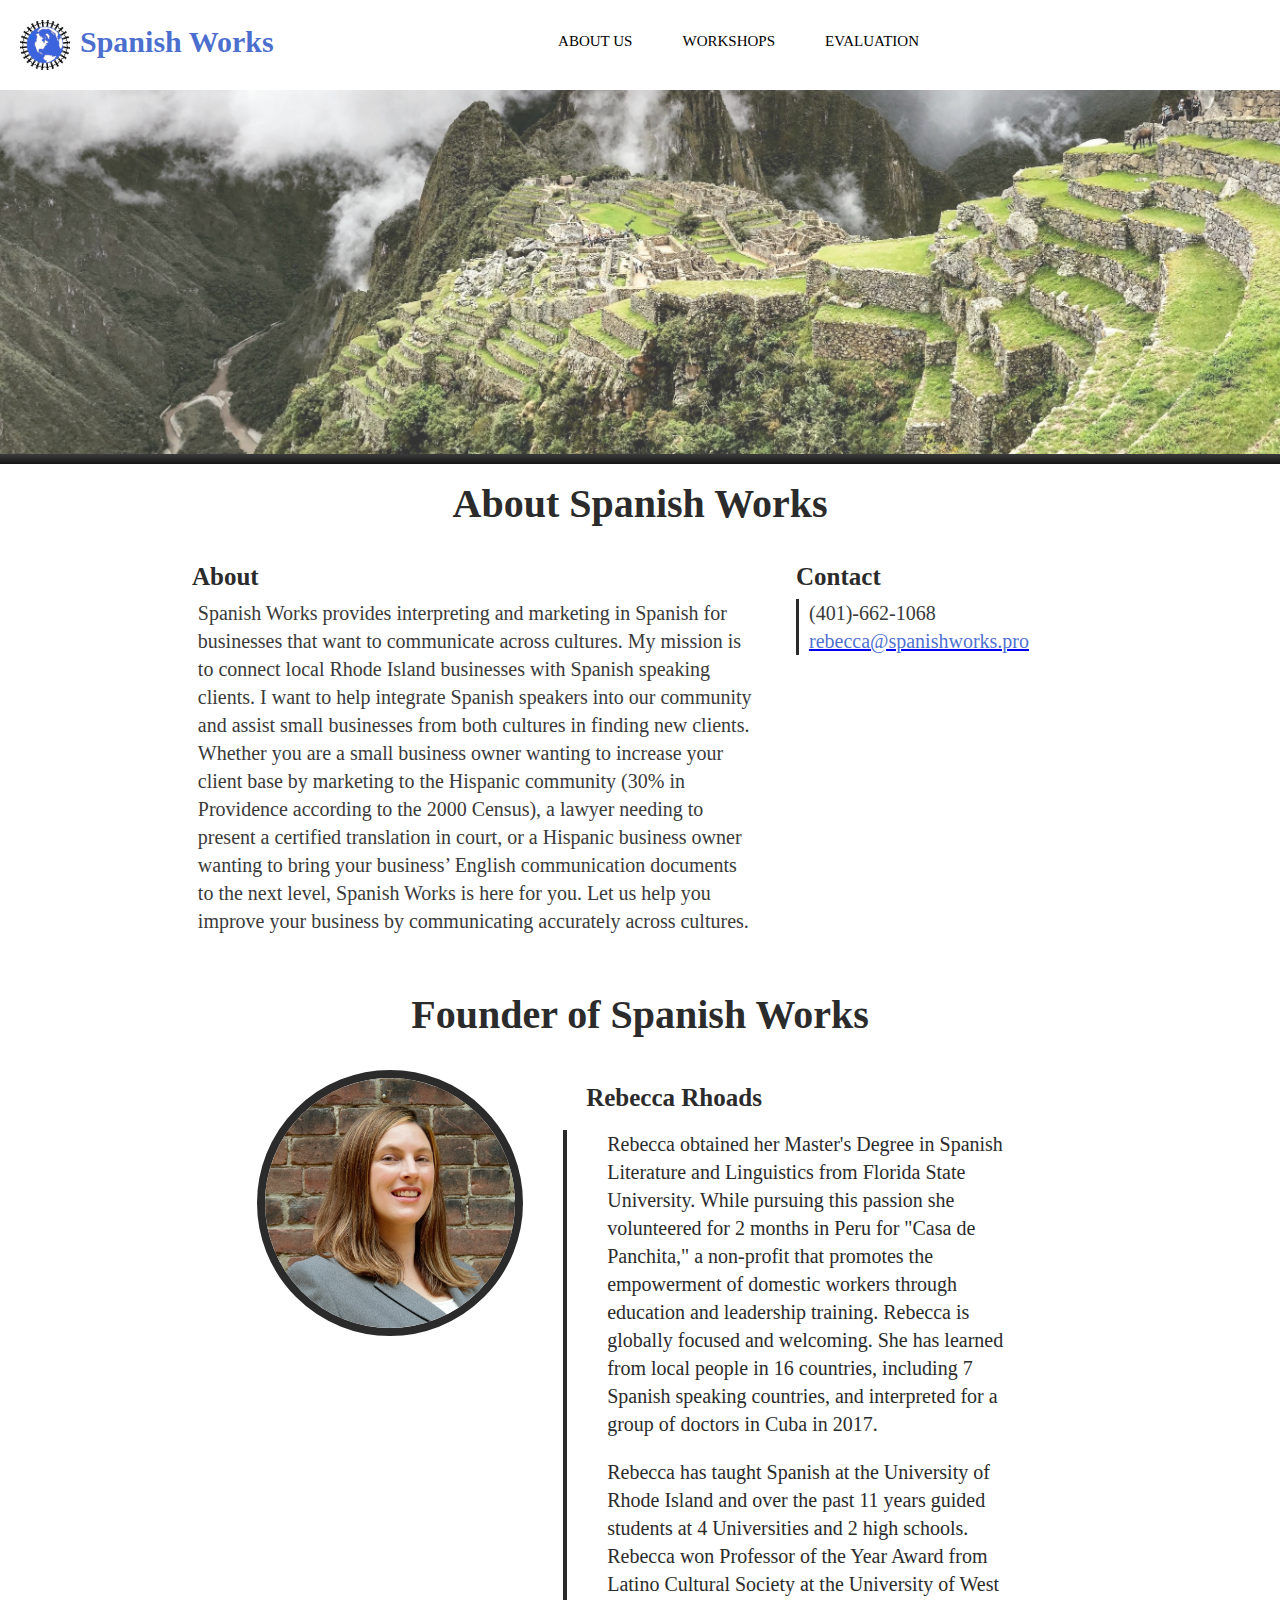
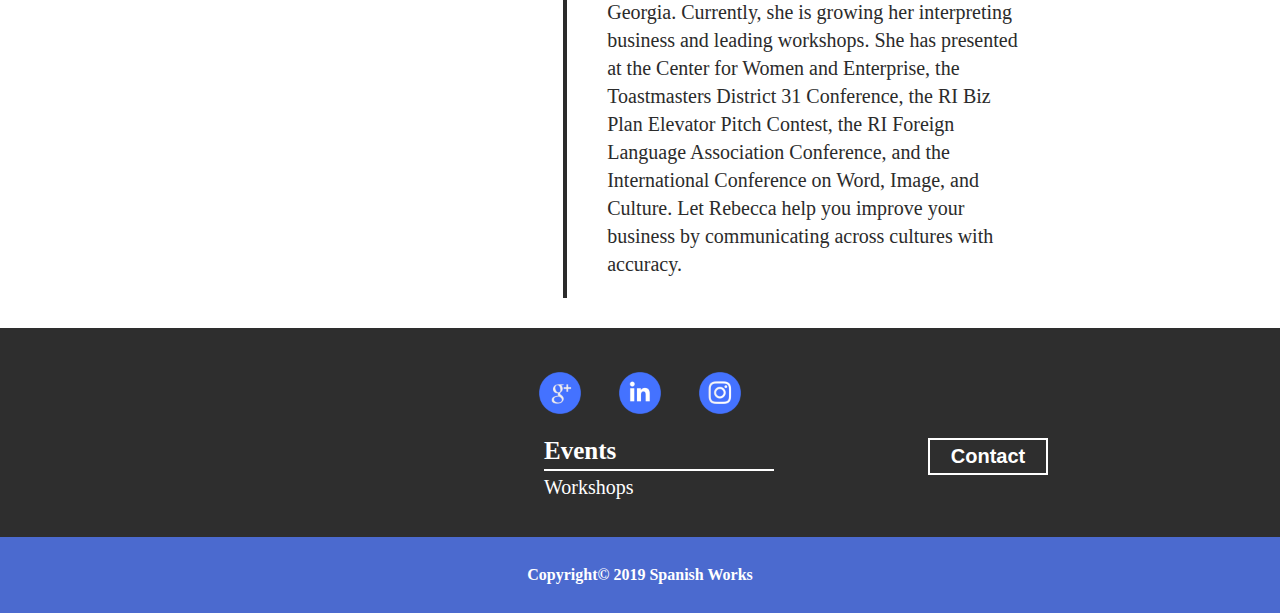
<file: index.html>
<!doctype html>

<html lang="en">
<head>
  <meta charset="utf-8">

  <title>Home | Spanish Works</title>
  <meta name="description" content="Spanish Works">
  <link rel="shortcut icon" href="IMG/logo.png" type="image/x-icon">
  <meta name="author" content="Yaen Torres">
  <meta name="viewport" content="width=device-width, initial-scale=1">
  <link rel="stylesheet" href="CSS/reset.css">
  <link rel="stylesheet" href="CSS/header.css">
  <link rel="stylesheet" href="CSS/banner.css">
  <link rel="stylesheet" href="CSS/style.css">
  <link rel="stylesheet" href="CSS/footer.css">
</head>

<body>
  <header>
    <nav>
      <div class="titleContainer">
        <div class="empty"></div>
        <img id="titleLogo" src="IMG/logo.png" alt="Logo">
        <h1 class="titleText">Spanish Works</h1>
        <div class="empty"></div>
      </div>
      <ul>
        <!-- <li><a href="marketing.html">Marketing</a></li> -->
        <!-- <li><a href="translating.html">Translating</a></li> -->
        <li><a href="about.html">About Us</a></li>
        <li><a href="workshops.html">Workshops</a></li>
        <li><a href="https://docs.google.com/forms/d/e/1FAIpQLSeHiRPT_8tzP-EYLdjNGWYuttCWG12O4x135AKXyW4tdokJsg/viewform">Evaluation</a></li>
        <!-- <li><a href="tutoring.html">Tutoring</a></li> -->
      </ul>
    </nav>
  </header>

  <div id="homeBanner">
    <div id="bannerTopBorder"></div>
    <img id="bannerImage" src="IMG/machupichu-banner.jpg" alt="Banner Image">
    <div id="bannerBottomBorder"></div>
  </div>

  <h1 id="home-section-title">About Spanish Works</h1>
  <div id="home-section-grid">

      <div id="main-home-section">
        <h1 id="title-main-home-section">About</h1>
        <p id="about-text" class="regularText-home-section">Spanish Works provides interpreting and marketing in Spanish for businesses that want to communicate across cultures. My mission is to connect local Rhode Island businesses with Spanish speaking clients. I want to help integrate Spanish speakers into our community and assist small businesses from both cultures in finding new clients. Whether you are a small business owner wanting to increase your client base by marketing to the Hispanic community (30% in Providence according to the 2000 Census), a lawyer needing to present a certified translation in court, or a Hispanic business owner wanting to bring your business’ English communication documents to the next level, Spanish Works is here for you. Let us help you improve your business by communicating accurately across cultures.</p>
      </div>

      <div id="side-home-section">
        <h1 id="title-main-home-section">Contact</h1>
        <p id="contact-phone" class="regularText-home-section">(401)-662-1068</p>
        <p id="contact-email" class="regularText-home-section"><a href="mailto:rebecca@spanishworks.pro"><span>rebecca@spanishworks.pro</span></a></p>
      </div>

  </div>
  <div id="main-founder-section">
    <h1 id="founder-title">Founder of Spanish Works</h1>
    <div id="founder-section">
      <div id="founder-content">
        <img id="founder-picture" src="IMG/rebecca.jpg" alt="Picture was unable to load">
      </div>
      <div id="founder-sub-content">
        <h1 id="founder-title-rebecca">Rebecca Rhoads</h1>
        <p class="biotext"> Rebecca obtained her Master's Degree in Spanish Literature and Linguistics from Florida State University. While pursuing this passion she volunteered for 2 months in Peru for "Casa de Panchita," a non-profit that promotes the empowerment of domestic workers through education and leadership training. Rebecca is globally focused and welcoming. She has learned from local people in 16 countries, including 7 Spanish speaking countries, and interpreted for a group of doctors in Cuba in 2017. 
        </p>
        <p class="biotext">Rebecca has taught Spanish at the University of Rhode Island and over the past 11 years guided students at 4 Universities and 2 high schools. Rebecca won Professor of the Year Award from Latino Cultural Society at the University of West Georgia. Currently, she is growing her interpreting business and leading workshops. She has presented at the Center for Women and Enterprise, the Toastmasters District 31 Conference, the RI Biz Plan Elevator Pitch Contest, the RI Foreign Language Association Conference, and the International Conference on Word, Image, and Culture. Let Rebecca help you improve your business by communicating across cultures with accuracy.</p>
      </div>
    </div>
  </div>
  <!-- <div id="customers-container">
    <h2 id="customers-title">Customers</h2>
    <div id="customers-grid">
      <img id="c-toastmasters" src="IMG/toastmasters.png" alt="toastmasters">
      <img id="c-pasa" src="IMG/pasa.png" alt="PASA">
      <img id="c-pasa" src="IMG/ugreen.png" alt="PASA">
    </div>
  </div> -->
  <footer>
    <div id="footer-socialmedia">
      <div>
        <a href="https://plus.google.com/108135606575702457930" target="_blank"><img id="socialIMG" src="IMG/google.png"></a>
      </div>
      <div>
        <a href="https://www.linkedin.com/in/rebecca-rhoads-97696753/" target="_blank"><img id="socialIMG" src="IMG/linkedin.png"></a>
      </div>
      <div>
        <a href="" target="_blank"><img id="socialIMG" src="IMG/instagram.png"></a>
      </div>
    </div>
    <div id="list-grid">
      <div id="first-list">
          <!-- <p id="footer-title">Services</p>
          <div class="footer-line"></div>
          <p><a id="footer-list-item" href="marketing.html">Marketing</a></p>
          <p><a id="footer-list-item" href="translating.html">Translating</a></p>
          <p><a id="footer-list-item" href="tutoring.html">Tutoring</a></p> -->
      </div>
      <div id="second-list">
          <p id="footer-title">Events</p>
          <div class="footer-line"></div>
          <p><a id="footer-list-item" href="workshops.html">Workshops</a></p>
      </div>
      <div id="buttonContainer">
        <a id="contact-link" href="mailto:rebecca@spanishworks.pro" target="_blank">
          <button id="contact-button">Contact</button>
        </a>
      </div>  
    </div>
  </footer>
  <div id="copyright">
    <h3>Copyright© 2019 Spanish Works</h3>
  </div>
</body>
</html>
</file>
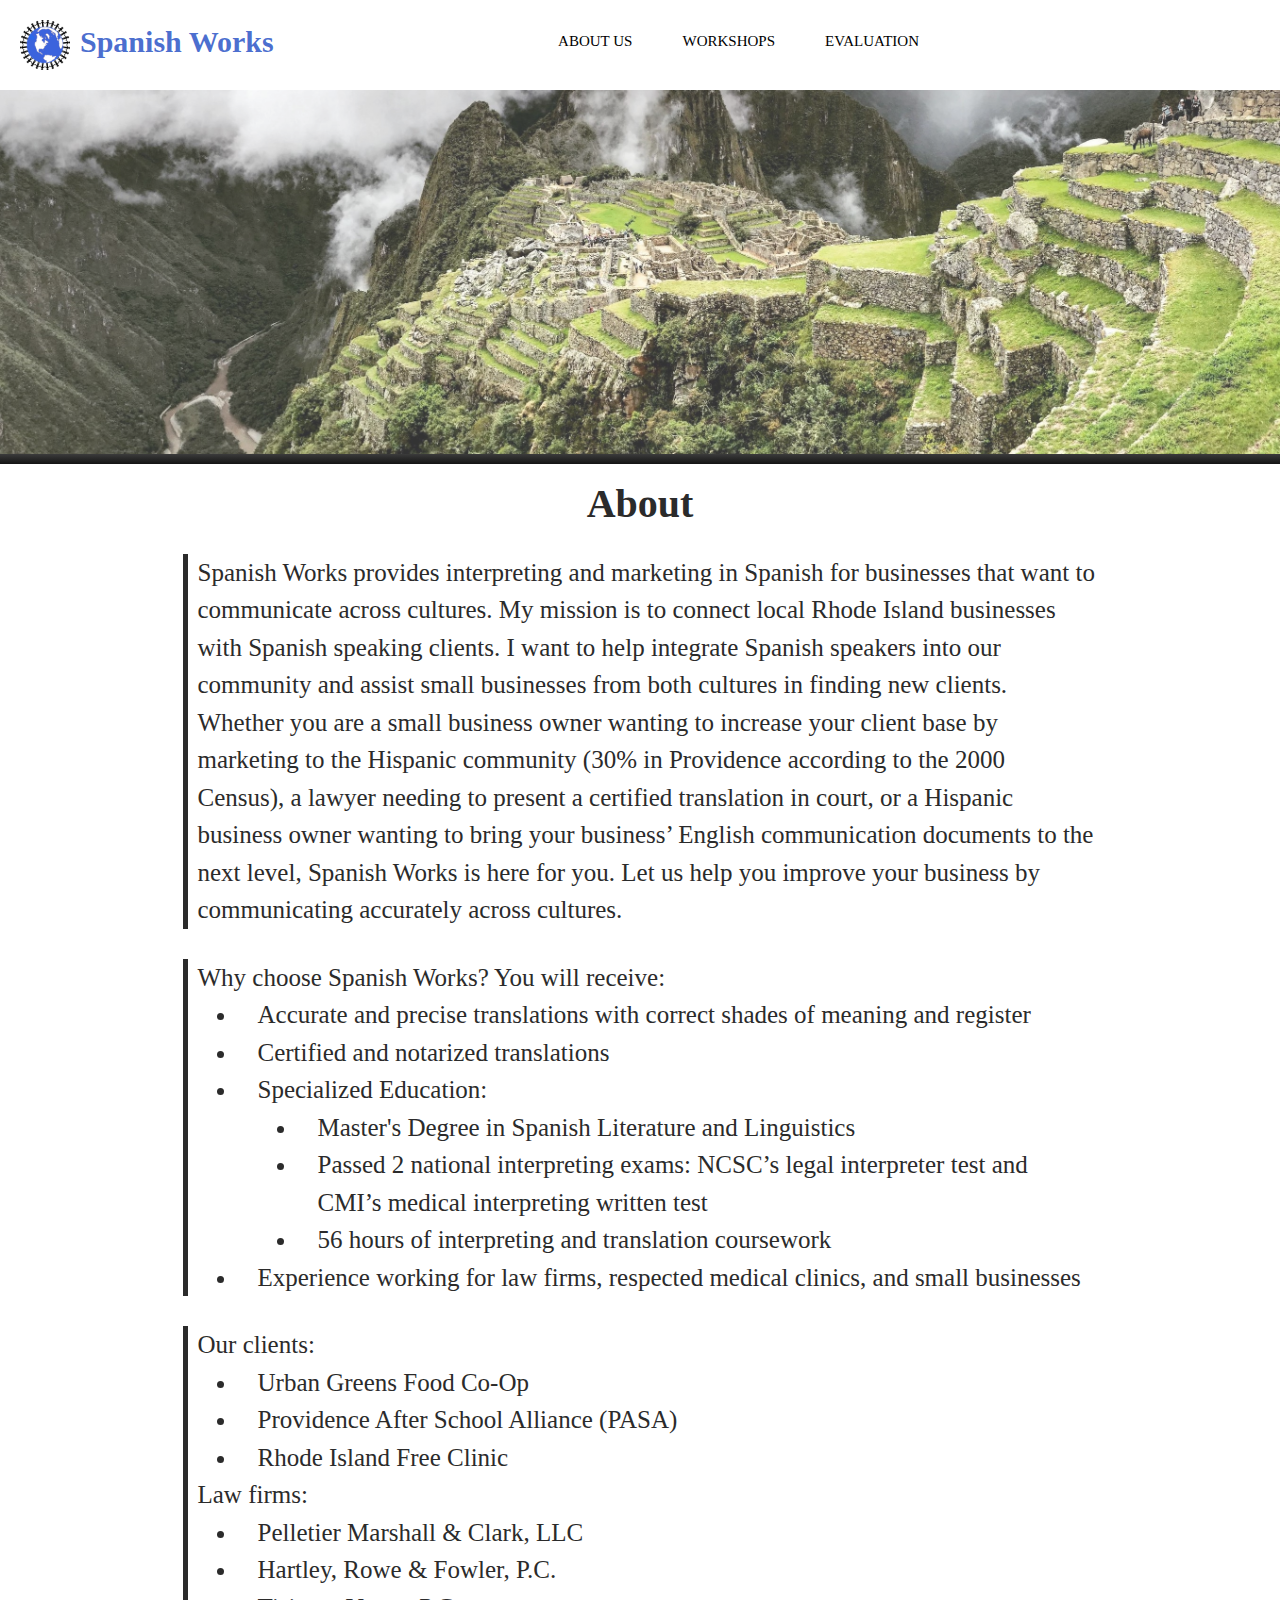
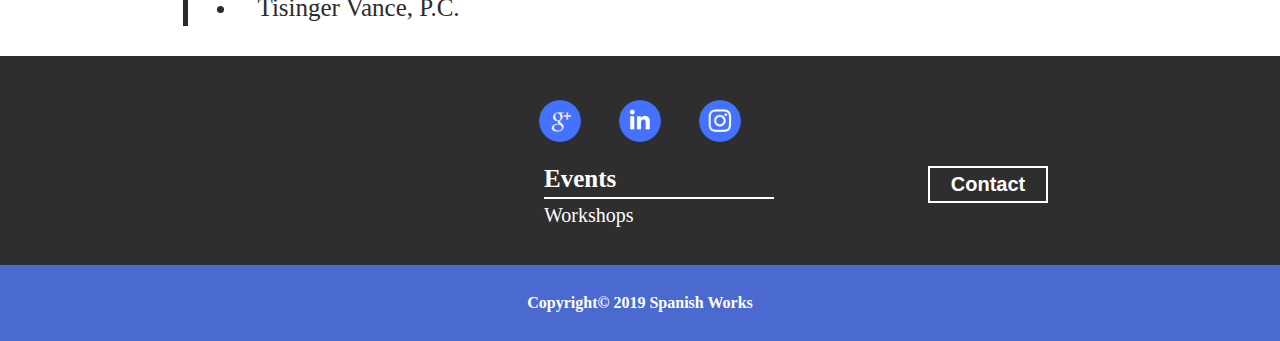
<file: about.html>
<!doctype html>
<html lang="en">
<head>
  <meta charset="utf-8">

  <title>About | Spanish Works</title>
  <meta name="description" content="Spanish Works">
  <link rel="shortcut icon" href="IMG/logo.png" type="image/x-icon">
  <meta name="author" content="Yaen Torres">
  <meta name="viewport" content="width=device-width, initial-scale=1">
  <link rel="stylesheet" href="CSS/reset.css">
  <link rel="stylesheet" href="CSS/header.css">
  <link rel="stylesheet" href="CSS/banner.css">
  <link rel="stylesheet" href="CSS/about.css">
  <link rel="stylesheet" href="CSS/footer.css">
</head>

<body>
  <header>
    <nav>
      <div class="titleContainer">
        <div class="empty"></div>
        <img id="titleLogo" src="IMG/logo.png" alt="Logo">
        <h1 class="titleText"><a id="remove-link-style" href="index.html">Spanish Works</a></h1>
        <div class="empty"></div>
      </div>
      <ul>
        <!-- <li><a href="marketing.html">Marketing</a></li> -->
        <!-- <li><a href="translating.html">Translating</a></li> -->
        <li><a href="about.html">About Us</a></li>
        <li><a href="workshops.html">Workshops</a></li>
        <li><a href="https://docs.google.com/forms/d/e/1FAIpQLSeHiRPT_8tzP-EYLdjNGWYuttCWG12O4x135AKXyW4tdokJsg/viewform">Evaluation</a></li>
        <!-- <li><a href="tutoring.html">Tutoring</a></li> -->
      </ul>
    </nav>
  </header>

  <div id="homeBanner">
    <div id="bannerTopBorder"></div>
    <img id="bannerImage" src="IMG/machupichu-banner.jpg" alt="Banner Image">
    <div id="bannerBottomBorder"></div>
  </div>

  <div class="about-content">
    <h1 class="about-title">About</h1>
    <div class="about-detail">Spanish Works provides interpreting and marketing in Spanish for businesses that want to communicate across cultures. My mission is to connect local Rhode Island businesses with Spanish speaking clients. I want to help integrate Spanish speakers into our community and assist small businesses from both cultures in finding new clients. Whether you are a small business owner wanting to increase your client base by marketing to the Hispanic community (30% in Providence according to the 2000 Census), a lawyer needing to present a certified translation in court, or a Hispanic business owner wanting to bring your business’ English communication documents to the next level, Spanish Works is here for you. Let us help you improve your business by communicating accurately across cultures.
    </div>
    <div class="about-detail">
      Why choose Spanish Works? You will receive:
      <ul>
        <li>Accurate and precise translations with correct shades of meaning and register</li>
        <li>Certified and notarized translations</li>
        <li>Specialized Education:<ul>
            <li>Master's Degree in Spanish Literature and Linguistics</li>
            <li>Passed 2 national interpreting exams: NCSC’s legal interpreter test and CMI’s medical interpreting written test</li>
            <li>56 hours of interpreting and translation coursework</li>
          </ul></li>
          <li>Experience working for law firms, respected medical clinics, and small businesses</li>
      </ul>
    </div>

    <div class="about-detail">
      Our clients:
      <ul>
        <li>Urban Greens Food Co-Op</li>
        <li>Providence After School Alliance (PASA)</li>
        <li>Rhode Island Free Clinic</li>
      </ul>

      Law firms: 
      <ul>
        <li>Pelletier Marshall & Clark, LLC</li>
        <li>Hartley, Rowe & Fowler, P.C.</li>
        <li>Tisinger Vance, P.C.</li>
      </ul>
    </div>
    <div class="">

    </div>
  </div>
  <footer>
    <div id="footer-socialmedia">
      <div>
        <a href="https://plus.google.com/108135606575702457930" target="_blank"><img id="socialIMG" src="IMG/google.png"></a>
      </div>
      <div>
        <a href="https://www.linkedin.com/in/rebecca-rhoads-97696753/" target="_blank"><img id="socialIMG" src="IMG/linkedin.png"></a>
      </div>
      <div>
        <a href="" target="_blank"><img id="socialIMG" src="IMG/instagram.png"></a>
      </div>
    </div>
    <div id="list-grid">
      <ul id="first-list">
        <!-- <li id="footer-title">Services</li>
          <div class="footer-line"></div>
          <li><a id="footer-list-item" href="marketing.html">Marketing</a></li>
          <li><a id="footer-list-item" href="translating.html">Translating</a></li>
          <li><a id="footer-list-item" href="tutoring.html">Tutoring</a></li> -->
      </ul>
      <ul id="second-list">
        <li id="footer-title">Events</li>
        <div class="footer-line"></div>
        <li><a id="footer-list-item" href="workshops.html">Workshops</a></li>
      </ul>
      <div id="buttonContainer">
        <a id="contact-link" href="mailto:rebecca@spanishworks.pro" target="_blank">
          <button id="contact-button">Contact</button>
        </a>
      </div>  
    </div>
  </footer>
  <div id="copyright">
    <h3>Copyright© 2019 Spanish Works</h3>
  </div>
</body>
</html>
</file>
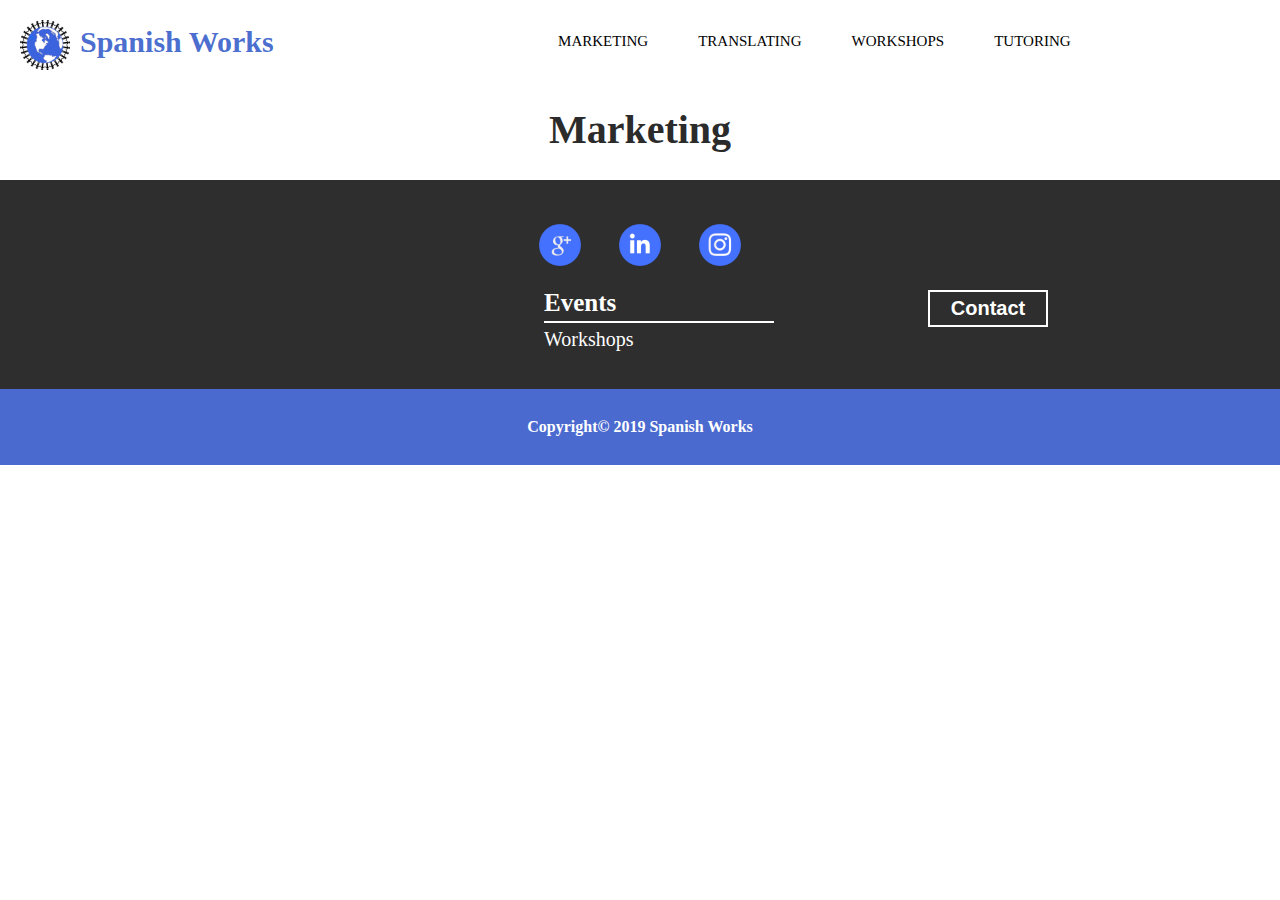
<file: marketing.html>
<!doctype html>

<html lang="en">
<head>
  <meta charset="utf-8">

  <title>Home | Spanish Works</title>
  <meta name="description" content="Spanish Works">
  <link rel="shortcut icon" href="IMG/logo.png" type="image/x-icon">
  <meta name="author" content="Yaen Torres">
  <meta name="viewport" content="width=device-width, initial-scale=1">
  <link rel="stylesheet" href="CSS/reset.css">
  <link rel="stylesheet" href="CSS/header.css">
  <link rel="stylesheet" href="CSS/banner.css">
  <link rel="stylesheet" href="CSS/marketing.css">
  <link rel="stylesheet" href="CSS/footer.css">
</head>

<body>
  <header>
    <nav>
      <div class="titleContainer">
        <div class="empty"></div>
        <img id="titleLogo" src="IMG/logo.png" alt="Logo">
        <h1 class="titleText"><a id="remove-link-style" href="index.html">Spanish Works</a></h1>
        <div class="empty"></div>
      </div>
      <ul>
        <li><a href="marketing.html">Marketing</a></li>
        <li><a href="translating.html">Translating</a></li>
        <li><a href="workshops.html">Workshops</a></li>
        <li><a href="tutoring.html">Tutoring</a></li>
      </ul>
    </nav>
  </header>

  <div id="marketing-content">
    <h1>Marketing</h1>
  </div>










  
  <footer>
    <div id="footer-socialmedia">
      <div>
        <a href="https://plus.google.com/108135606575702457930" target="_blank"><img id="socialIMG" src="IMG/google.png"></a>
      </div>
      <div>
        <a href="https://www.linkedin.com/in/rebecca-rhoads-97696753/" target="_blank"><img id="socialIMG" src="IMG/linkedin.png"></a>
      </div>
      <div>
        <a href="" target="_blank"><img id="socialIMG" src="IMG/instagram.png"></a>
      </div>
    </div>
    <div id="list-grid">
      <ul id="first-list">
          <!-- <li id="footer-title">Services</li>
          <div class="footer-line"></div>
          <li><a id="footer-list-item" href="marketing.html">Marketing</a></li>
          <li><a id="footer-list-item" href="translating.html">Translating</a></li>
          <li><a id="footer-list-item" href="tutoring.html">Tutoring</a></li> -->
      </ul>
      <ul id="second-list">
          <li id="footer-title">Events</li>
          <div class="footer-line"></div>
          <li><a id="footer-list-item" href="workshops.html">Workshops</a></li>
      </ul>
      <div id="buttonContainer">
        <a id="contact-link" href="mailto:rebecca@spanishworks.pro" target="_blank">
          <button id="contact-button">Contact</button>
        </a>
      </div>  
    </div>
  </footer>
  <div id="copyright">
    <h3>Copyright© 2019 Spanish Works</h3>
  </div>
</body>
</html>
</file>
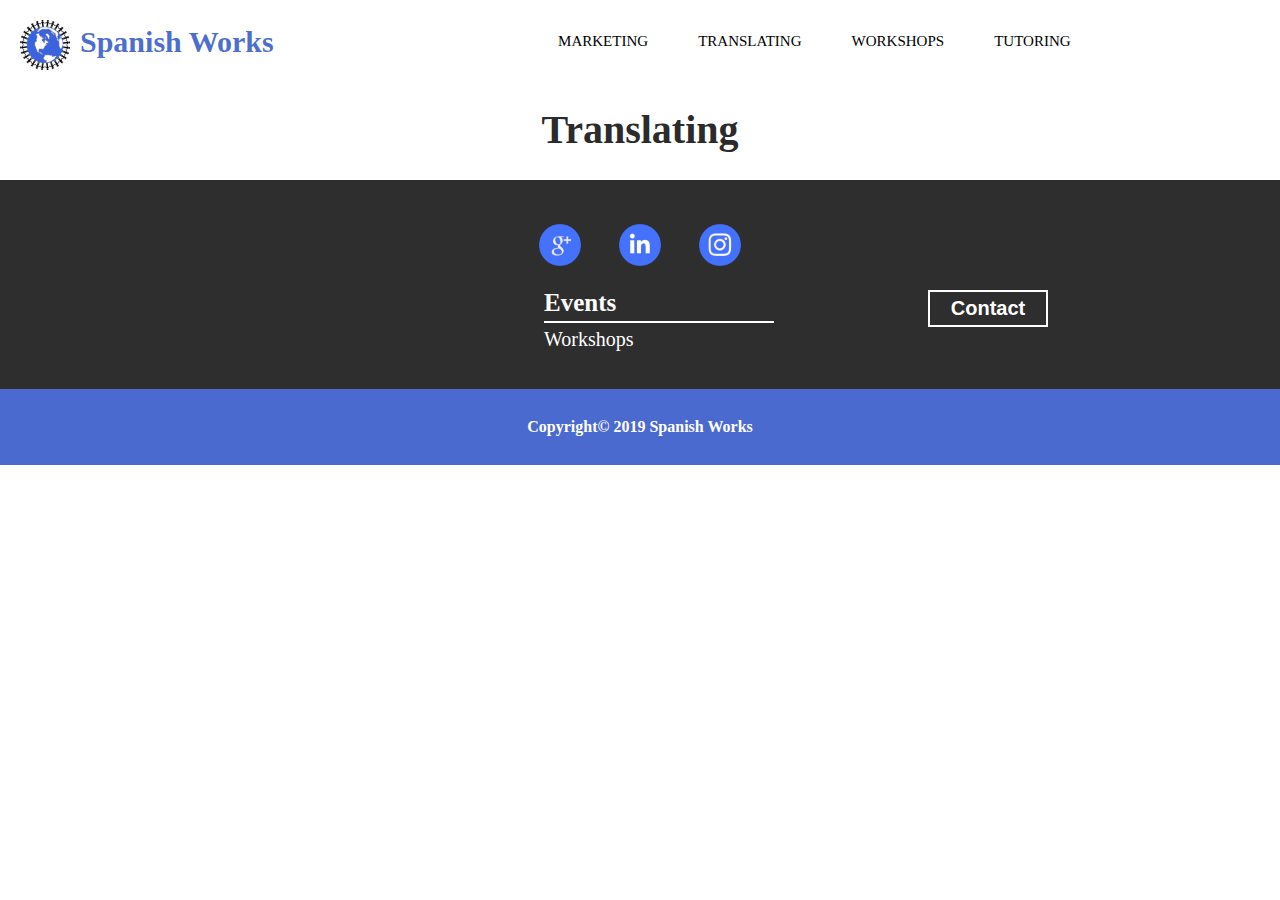
<file: translating.html>
<!doctype html>

<html lang="en">
<head>
  <meta charset="utf-8">

  <title>Home | Spanish Works</title>
  <meta name="description" content="Spanish Works">
  <link rel="shortcut icon" href="IMG/logo.png" type="image/x-icon">
  <meta name="author" content="Yaen Torres">
  <meta name="viewport" content="width=device-width, initial-scale=1">
  <link rel="stylesheet" href="CSS/reset.css">
  <link rel="stylesheet" href="CSS/header.css">
  <link rel="stylesheet" href="CSS/banner.css">
  <link rel="stylesheet" href="CSS/translating.css">
  <link rel="stylesheet" href="CSS/footer.css">
</head>

<body>
  <header>
    <nav>
      <div class="titleContainer">
        <div class="empty"></div>
        <img id="titleLogo" src="IMG/logo.png" alt="Logo">
        <h1 class="titleText"><a id="remove-link-style" href="index.html">Spanish Works</a></h1>
        <div class="empty"></div>
      </div>
      <ul>
        <li><a href="marketing.html">Marketing</a></li>
        <li><a href="translating.html">Translating</a></li>
        <li><a href="workshops.html">Workshops</a></li>
        <li><a href="tutoring.html">Tutoring</a></li>
      </ul>
    </nav>
  </header>

  <div id="translating-content">
      <h1>Translating</h1>
  </div>











  <footer>
    <div id="footer-socialmedia">
      <div>
        <a href="https://plus.google.com/108135606575702457930" target="_blank"><img id="socialIMG" src="IMG/google.png"></a>
      </div>
      <div>
        <a href="https://www.linkedin.com/in/rebecca-rhoads-97696753/" target="_blank"><img id="socialIMG" src="IMG/linkedin.png"></a>
      </div>
      <div>
        <a href="" target="_blank"><img id="socialIMG" src="IMG/instagram.png"></a>
      </div>
    </div>
    <div id="list-grid">
      <ul id="first-list">
          <!-- <li id="footer-title">Services</li>
          <div class="footer-line"></div>
          <li><a id="footer-list-item" href="marketing.html">Marketing</a></li>
          <li><a id="footer-list-item" href="translating.html">Translating</a></li>
          <li><a id="footer-list-item" href="tutoring.html">Tutoring</a></li> -->
      </ul>
      <ul id="second-list">
          <li id="footer-title">Events</li>
          <div class="footer-line"></div>
          <li><a id="footer-list-item" href="workshops.html">Workshops</a></li>
      </ul>
      <div id="buttonContainer">
        <a id="contact-link" href="mailto:rebecca@spanishworks.pro" target="_blank">
          <button id="contact-button">Contact</button>
        </a>
      </div>  
    </div>
  </footer>
  <div id="copyright">
    <h3>Copyright© 2019 Spanish Works</h3>
  </div>
</body>
</html>
</file>
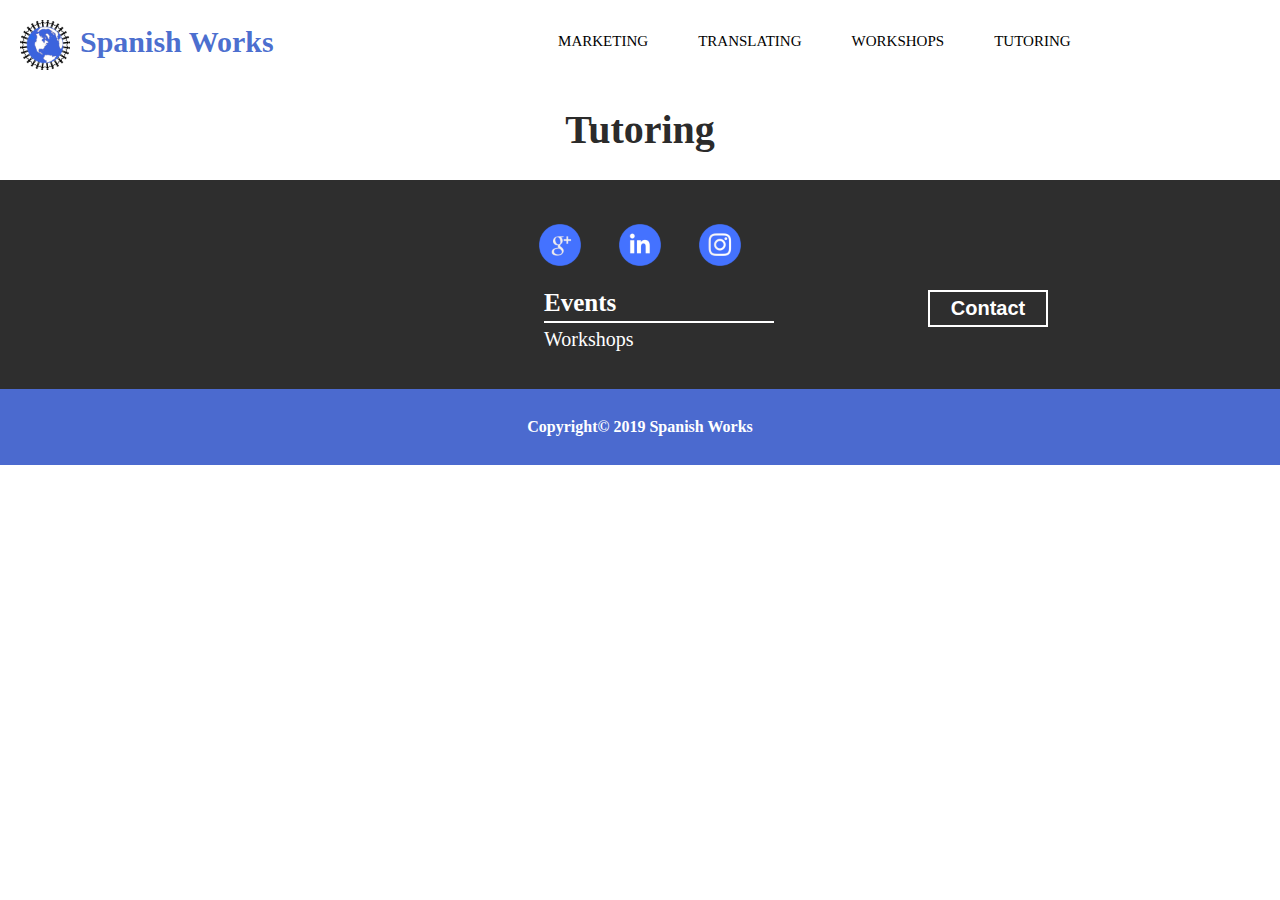
<file: tutoring.html>
<!doctype html>

<html lang="en">
<head>
  <meta charset="utf-8">

  <title>Home | Spanish Works</title>
  <meta name="description" content="Spanish Works">
  <link rel="shortcut icon" href="IMG/logo.png" type="image/x-icon">
  <meta name="author" content="Yaen Torres">
  <meta name="viewport" content="width=device-width, initial-scale=1">
  <link rel="stylesheet" href="CSS/reset.css">
  <link rel="stylesheet" href="CSS/header.css">
  <link rel="stylesheet" href="CSS/banner.css">
  <link rel="stylesheet" href="CSS/tutoring.css">
  <link rel="stylesheet" href="CSS/footer.css">
</head>

<body>
  <header>
    <nav>
      <div class="titleContainer">
        <div class="empty"></div>
        <img id="titleLogo" src="IMG/logo.png" alt="Logo">
        <h1 class="titleText"><a id="remove-link-style" href="index.html">Spanish Works</a></h1>
        <div class="empty"></div>
      </div>
      <ul>
        <li><a href="marketing.html">Marketing</a></li>
        <li><a href="translating.html">Translating</a></li>
        <li><a href="workshops.html">Workshops</a></li>
        <li><a href="tutoring.html">Tutoring</a></li>
      </ul>
    </nav>
  </header>

  <div id="tutoring-content">
      <h1>Tutoring</h1>
  </div>











  
  <footer>
    <div id="footer-socialmedia">
      <div>
        <a href="https://plus.google.com/108135606575702457930" target="_blank"><img id="socialIMG" src="IMG/google.png"></a>
      </div>
      <div>
        <a href="https://www.linkedin.com/in/rebecca-rhoads-97696753/" target="_blank"><img id="socialIMG" src="IMG/linkedin.png"></a>
      </div>
      <div>
        <a href="" target="_blank"><img id="socialIMG" src="IMG/instagram.png"></a>
      </div>
    </div>
    <div id="list-grid">
      <ul id="first-list">
          <!-- <li id="footer-title">Services</li>
          <div class="footer-line"></div>
          <li><a id="footer-list-item" href="marketing.html">Marketing</a></li>
          <li><a id="footer-list-item" href="translating.html">Translating</a></li>
          <li><a id="footer-list-item" href="tutoring.html">Tutoring</a></li> -->
      </ul>
      <ul id="second-list">
          <li id="footer-title">Events</li>
          <div class="footer-line"></div>
          <li><a id="footer-list-item" href="workshops.html">Workshops</a></li>
      </ul>
      <div id="buttonContainer">
        <a id="contact-link" href="mailto:rebecca@spanishworks.pro" target="_blank">
          <button id="contact-button">Contact</button>
        </a>
      </div>  
    </div>
  </footer>
  <div id="copyright">
    <h3>Copyright© 2019 Spanish Works</h3>
  </div>
</body>
</html>
</file>
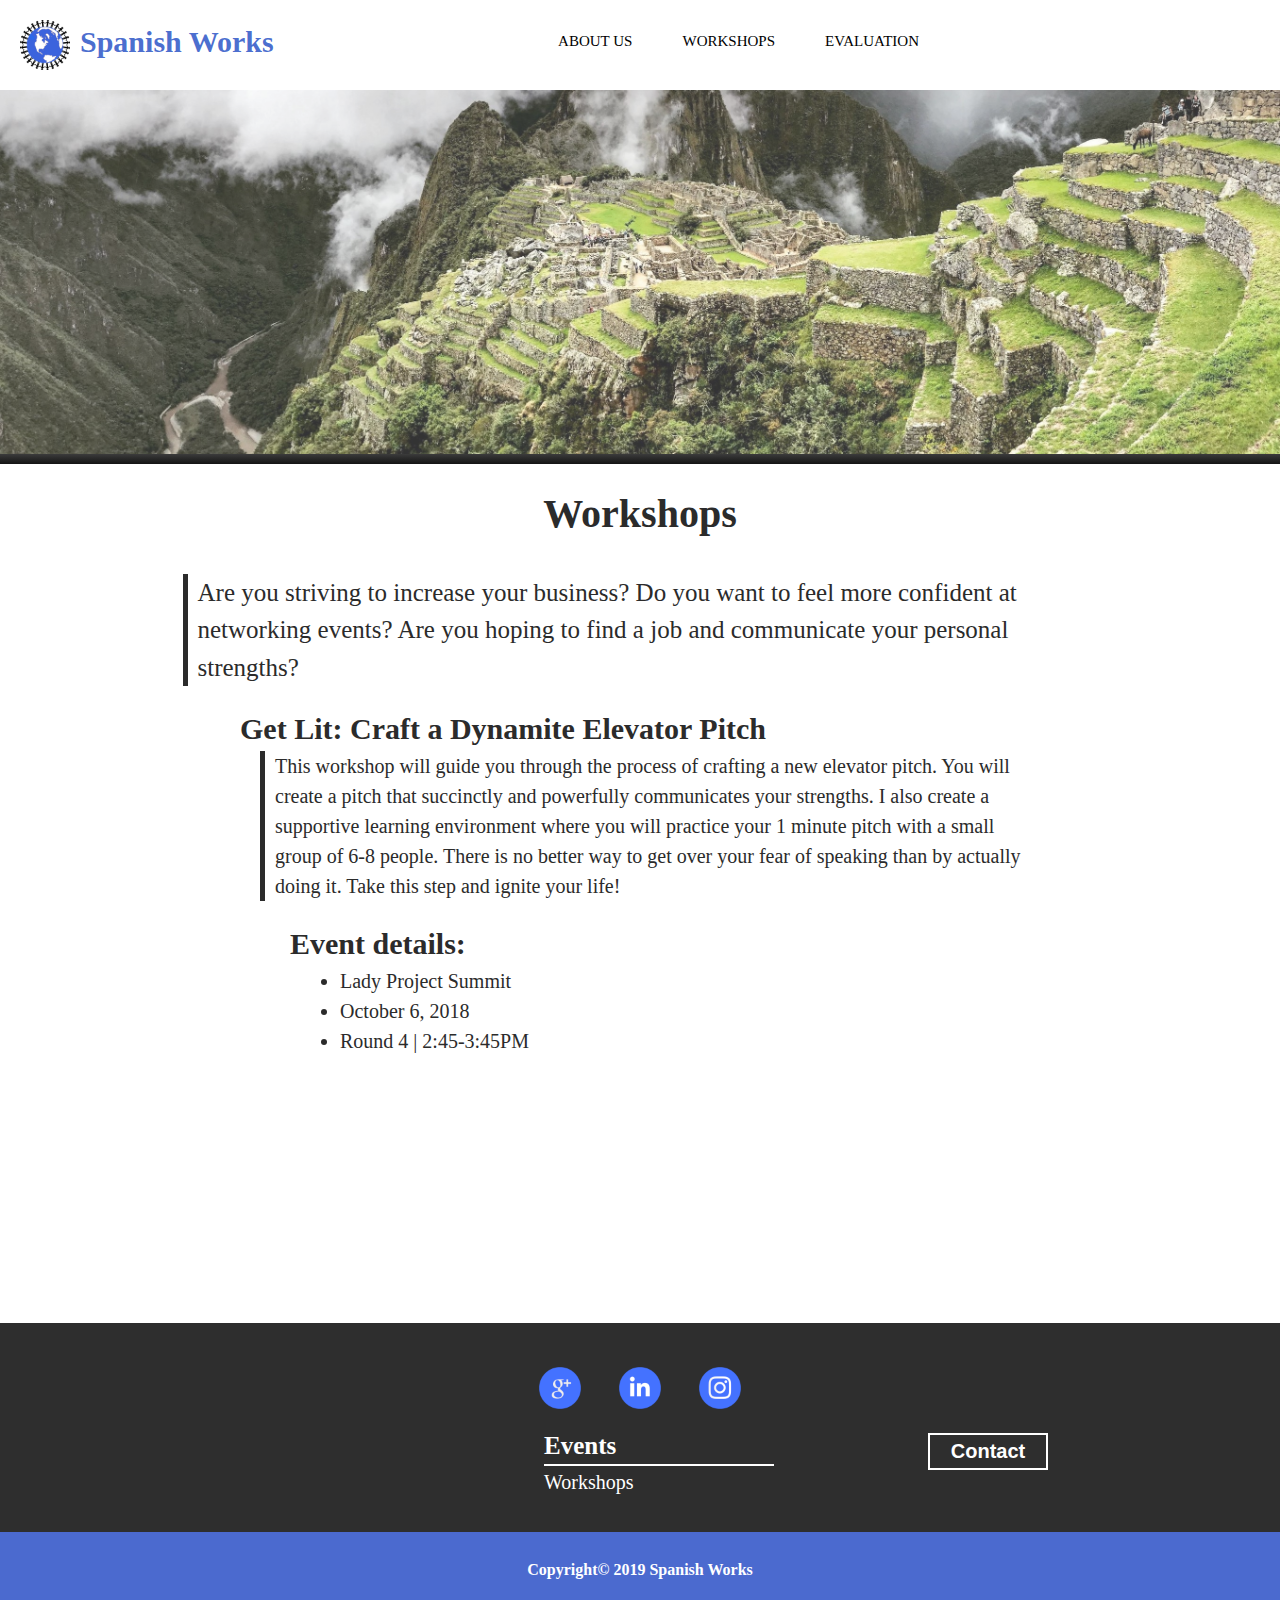
<file: workshops.html>
<!doctype html>

<html lang="en">
<head>
  <meta charset="utf-8">

  <title>Workshops | Spanish Works</title>
  <meta name="description" content="Spanish Works">
  <link rel="shortcut icon" href="IMG/logo.png" type="image/x-icon">
  <meta name="author" content="Yaen Torres">
  <meta name="viewport" content="width=device-width, initial-scale=1">
  <link rel="stylesheet" href="CSS/reset.css">
  <link rel="stylesheet" href="CSS/header.css">
  <link rel="stylesheet" href="CSS/banner.css">
  <link rel="stylesheet" href="CSS/workshops.css">
  <link rel="stylesheet" href="CSS/footer.css">
</head>

<body>
  <header>
    <nav>
      <div class="titleContainer">
        <div class="empty"></div>
        <img id="titleLogo" src="IMG/logo.png" alt="Logo">
        <h1 class="titleText"><a id="remove-link-style" href="index.html">Spanish Works</a></h1>
        <div class="empty"></div>
      </div>
      <ul>
        <li><a href="about.html">About Us</a></li>
        <li><a href="workshops.html">Workshops</a></li>
        <li><a href="https://docs.google.com/forms/d/e/1FAIpQLSeHiRPT_8tzP-EYLdjNGWYuttCWG12O4x135AKXyW4tdokJsg/viewform">Evaluation</a></li>

      </ul>
    </nav>
  </header>


  <div id="homeBanner">
      <div id="bannerTopBorder"></div>
      <img id="bannerImage" src="IMG/machupichu-banner.jpg" alt="Banner Image">
      <div id="bannerBottomBorder"></div>
  </div>


  <div id="workshops-content">
    <h1>Workshops</h1>
    <h2>Are you striving to increase your business? Do you want to feel more confident at networking events? Are you hoping to find a job and communicate your personal strengths?</h2>
    <div id="workshop">
      <h3>Get Lit: Craft a Dynamite Elevator Pitch</h3>
      <p>This workshop will guide you through the process of crafting a new elevator pitch. You will create a pitch that succinctly and powerfully communicates your strengths. I also create a supportive learning environment where you will practice your 1 minute pitch with a small group of 6-8 people. There is no better way to get over your fear of speaking than by actually doing it. Take this step and ignite your life!</p>
      <h3 id="details-title">Event details:</h3>
      <ul id="detail-list">
        <li>Lady Project Summit</li>
        <li>October 6, 2018</li>
        <li>Round 4 | 2:45-3:45PM</li>
      </ul>
      <iframe id="googlemap" width="100%" height="200px" frameborder="0" style="border:0"
src="https://www.google.com/maps/embed/v1/place?q=The%20VETS%20Memorial%20Auditorium&key=AIzaSyA22EaK4aRqmMZWVJX9NMCrOlVZj_AWRtM " allowfullscreen></iframe>
      
    </div> 
  </div>








  
  <footer>
    <div id="footer-socialmedia">
      <div>
        <a href="https://plus.google.com/108135606575702457930" target="_blank"><img id="socialIMG" src="IMG/google.png"></a>
      </div>
      <div>
        <a href="https://www.linkedin.com/in/rebecca-rhoads-97696753/" target="_blank"><img id="socialIMG" src="IMG/linkedin.png"></a>
      </div>
      <div>
        <a href="" target="_blank"><img id="socialIMG" src="IMG/instagram.png"></a>
      </div>
    </div>
    <div id="list-grid">
      <ul id="first-list">
          <!-- <li id="footer-title">Services</li>
          <div class="footer-line"></div>
          <li><a id="footer-list-item" href="marketing.html">Marketing</a></li>
          <li><a id="footer-list-item" href="translating.html">Translating</a></li>
          <li><a id="footer-list-item" href="tutoring.html">Tutoring</a></li> -->
      </ul>
      <ul id="second-list">
          <li id="footer-title">Events</li>
          <div class="footer-line"></div>
          <li><a id="footer-list-item" href="workshops.html">Workshops</a></li>
      </ul>
      <div id="buttonContainer">
        <a id="contact-link" href="mailto:rebecca@spanishworks.pro" target="_blank">
          <button id="contact-button">Contact</button>
        </a>
      </div>  
    </div>
  </footer>
  <div id="copyright">
    <h3>Copyright© 2019 Spanish Works</h3>
  </div>
</body>
</html>
</file>
<file: CSS/header.css>
header {
	position: relative;
	background-color: #ffffff;
	width: 100%;
	z-index: 9999;
	line-height: 1;
  }
  
  nav {
	width: 100%;
	display: grid;
	grid-template-columns: 40% 60%;
  }
  
  span {
	color: #335bc9e1;
	text-decoration: none;
  }
  
  nav ul {
	margin: 0;
	padding: 0;
	list-style: none;
	float: left;
  }
  
  nav li {
	display: inline-block;
	margin-left: 6%;
	font-size: 15px;
	padding-top: 34px;
	position: relative;
  }
  
  nav a {
	color: #000000;
	text-decoration: none;
	text-transform: uppercase;
	font-size: 100%;
  }
  
  nav ul li a:hover {
	color: #335bc9e1;
  }
  
  nav ul li a::before {
	content: '';
	display: block;
	opacity: 1;
	height: 5px;
	background-color: #335bc9e1;
  
	position: absolute;
	top: 0;
	width: 0%;
  
	transition: all ease-in-out 250ms;
  }
  
  nav ul li a:hover::before {
	width: 100%;
	opacity: 1;
  }

#titleLogo {
	width: 50px;
	margin-right: 10px;
	float: left;
}

#remove-link-style {
	text-transform: none;
	color:#335bc9e1;
}

.titleContainer {
	padding: 20px;
}

.titleText {
	opacity: 1;
	font-size: 30px;
	margin-top: 7px;
	color: #335bc9e1;
  	font-weight: bold;
}






@media only screen and (max-width: 1000px) {

}


@media only screen and (max-width: 800px) {
	nav {
			display: block;
			text-align: center;
	}

	nav ul {
		font-weight: bold;
		width: 100%;
		opacity: 1;
		padding-bottom: 10px;
		text-align: center;
	}

	nav li {
		padding-top: 10px;
	}

	#titleLogo {
		margin: 0 auto;
	}

	.titleContainer {
		display: block;
		margin: 0 auto;
		display: grid;
		grid-template-columns: 3tr 1tr 1tr 3tr;
	}
}


@media only screen and (max-width: 400px) { 
	
}
</file>
<file: CSS/banner.css>
#bannerImage {
	width: 100%;
	opacity: 0.8;
	margin: 0;
	line-height: 0;
}

#bannerBottomBorder {
	display: block;
	width: 100%;
	height: 10px;
	background: linear-gradient(rgb(59, 59, 59), rgb(20, 20, 20));
}
</file>
<file: CSS/style.css>
#home-section-title {
	line-height: 1;
	text-align: center;
	font-size: 40px;
	font-weight: bold;
	margin-bottom: 40px;
	margin-top: 20px;
	color: rgb(43, 43, 43);
}

#home-section-grid {
	display: grid;
	grid-template-columns: 2fr 1fr;
	width: 70%;
	margin: 0 auto;
	line-height: 1;
	margin-top: 20px;
	grid-column-gap: 20px;
	color: rgb(58, 58, 58);
}

#title-main-home-section {
	color: rgb(43, 43, 43);
	font-size: 25px;
	font-weight: bold;
	padding-bottom: 10px;
}

#title-side-home-section {
	font-size: 25px;
	padding-left: 10%;
	font-weight: bold;
	padding-bottom: 10px;
}

.regularText-home-section {
	padding-left: 1%;
	width: 95%;
	line-height: 1.4;
	font-size: 20px;
}

#contact-phone {
	border-left: 3px solid rgb(43, 43, 43);
	padding-left: 10px;
}

#contact-email {
	border-left: 3px solid rgb(43, 43, 43);
	padding-left: 10px;
}











#main-founder-section {
	line-height: 1;
}

#founder-section {
	margin-top: 50px;
	line-height: 1;
	width: 60%;
	margin: 0 auto;
	display: grid;
	grid-template-columns: 2fr 3fr;
}

#founder-title-rebecca {
	padding-left: 5%;
	font-size: 25px;
	font-weight: bold;
	color: rgb(43, 43, 43);
	padding-bottom: 20px;
	padding-top: 30px;
}

.founder-divider {
	padding-top: 3px;
	display: block;
	margin: 0 auto;
	width: 30%;
	background-color: rgb(43, 43, 43);
	margin-top: 5px;
	margin-bottom: 5px;
}

#founder-title {
	text-align: center;
	font-size: 40px;
	font-weight: bold;
	margin-bottom: 20px;
	padding-top: 60px;
	color: rgb(43, 43, 43);
}

#founder-picture {
	margin-top: 5%;
	width: 250px;
	border: 8px solid rgb(43, 43, 43);
	border-radius: 50%;
	display: block;
	float: right;
	margin-right: 40px;
}

#founder-name {
	text-align: center;
	color: rgb(43, 43, 43);
	padding-bottom: 20px;
	font-size: 25px;
	font-weight: bold;
}

.biotext {
	font-size: 20px;
	color: rgb(43, 43, 43);
	display: block;
	margin: 0 auto;
	line-height: 1.4;
	border-left: 4px solid rgb(43, 43, 43);
	padding-left: 40px;
	padding-bottom: 20px;
}


#customers-container {
	background: linear-gradient(rgb(209, 209, 209), rgb(165, 165, 165));
	width: 100%;
	margin-top: 30px;
	line-height: 1;
}

#customers-title {
	font-size: 30px;
	font-weight: bold;
	text-align: center;
	padding-top: 10px;
}

#customers-grid {
	margin: 0 auto;
	width: 60%;
	display: grid;
	grid-template-columns: 1fr 1fr;
}























@media only screen and (max-width: 1000px) {
	#founder-section {
		display: block;
	}

	#founder-picture {
		margin: 0 auto;
		width: 250px;
		float: none;
	}
}


@media only screen and (max-width: 800px) {
	#home-section-grid {
		display: block;
		width: 70%;
		margin: 0 auto;
		margin-top: 20px;
	}

	#about-text {
		padding-bottom: 20px;
		padding-right: 15px;
		border-right: 4px solid rgb(43, 43, 43);
	}

	#contact-phone {
		border-left: 4px solid rgb(43, 43, 43);
	}

	#contact-email {
		border-left: 4px solid rgb(43, 43, 43);
	}
}


@media only screen and (max-width: 400px) { 
	#founder-picture {
		width: 150px;
	}
	#founder-section {
		width: 90%;
	}
}
</file>
<file: CSS/footer.css>
footer {
	margin-top: 30px;
	background-color: rgb(46, 46, 46);
	color: white;
	line-height: 1;
	padding: 40px;
}

#footer-socialmedia {
	display: grid;
	grid-template-columns: 1fr 1fr 1fr;
	width: 20%;
	margin: 0 auto;
	padding-bottom: 20px;
}

#socialIMG {
	width: 50px;
	display: block;
	margin: 0 auto;
}

footer div div p a {
	font-size: 20px;
	color: white;
	text-decoration: none;
}

#list-grid {
	display: grid;
	width: 80%;
	margin: 0 auto;
	grid-template-columns: 2fr 2fr 1fr;
}

#footer-title {
	color: white;
	font-weight: bold;
	padding-bottom: 6px;
	font-size: 25px;
}

.footer-line {
	display: block;
	width: 60%;
	background-color: white;
	padding-top: 2px;
	margin-bottom: 6px;
}

#footer-list-item {
	transition: color 0.25s ease;
	color: white;
	font-size: 20px;
	text-decoration: none;
}

#footer-list-item:hover {
	color: #4652ffe1;
}

#contact-link {
	text-decoration: none;
}

#contact-button {
	padding: 5px;
	color: white;
	font-weight: bold;
	font-size: 20px;
	background-color: rgba(0, 0, 0, 0);
	width: 120px;
	border: 2px solid white;
	transition: all 0.75s ease;
}

#contact-button:hover {
	color: rgb(46, 46, 46);
	background-color: white;
}

#copyright {
	color: white;
	font-weight: bold;
	text-align: center;
	padding: 30px;
	background-color: #3356c9e1;
	line-height: 1;
}

@media only screen and (max-width: 1000px) {

}


@media only screen and (max-width: 800px) {

}


@media only screen and (max-width: 600px) { 
	#footer-socialmedia {
		display: grid;
		grid-template-columns: 1fr 1fr 1fr;
		width: 100%;
		margin: 0 auto;
		padding-bottom: 20px;
	}

	.footer-line {
		margin: 0 auto;
		margin-bottom: 5px;
	}

	#list-grid {
		display: block;
		width: 80%;
		margin: 0 auto;
	}

	#first-list {
		display: block;
		margin: 0 auto;
		text-align: center;
		padding-bottom: 40px;
	}

	#second-list {
		display: block;
		margin: 0 auto;
		text-align: center;
		padding-bottom: 40px;
	}

	#contact-button {
		margin: 0 auto;
		display: block;
	}
}
</file>
<file: CSS/about.css>
.about-content {
    line-height: 1.5;
}

.about-title {
    line-height: 1;
    padding-top: 20px;
    text-align: center;
    font-weight: bold;
    color: rgb(43, 43, 43);
    font-size: 40px;
}

.about-detail {
    color: rgb(43, 43, 43);
    margin: 0 auto;
    margin-top: 30px;
    font-size: 25px;
    padding-left: 10px;
    border-left: 5px solid rgb(43, 43, 43);
    max-width: 900px;
}

.about-detail ul {
  list-style: disc;
  padding-left: 40px;
}

.about-detail ul>li{
	padding-left:20px;
}
</file>
<file: CSS/marketing.css>
#marketing-content {
    line-height: 1;
    padding-top: 20px;
    text-align: center;
    font-weight: bold;
    color: rgb(43, 43, 43);
    font-size: 40px;
}









@media only screen and (max-width: 1000px) {

}


@media only screen and (max-width: 800px) {

}


@media only screen and (max-width: 400px) { 

}
</file>
<file: CSS/translating.css>
#translating-content {
    line-height: 1;
    padding-top: 20px;
    text-align: center;
    font-weight: bold;
    color: rgb(43, 43, 43);
    font-size: 40px;
}

@media only screen and (max-width: 1000px) {

}


@media only screen and (max-width: 800px) {

}


@media only screen and (max-width: 400px) { 

}
</file>
<file: CSS/tutoring.css>
#tutoring-content {
    line-height: 1;
    padding-top: 20px;
    text-align: center;
    font-weight: bold;
    color: rgb(43, 43, 43);
    font-size: 40px;
}

@media only screen and (max-width: 1000px) {

}


@media only screen and (max-width: 800px) {

}


@media only screen and (max-width: 400px) { 

}
</file>
<file: CSS/workshops.css>
#workshops-content {
    width: 80%;
    margin: 0 auto;
    line-height: 1.5;
}

#workshops-content h1 {
    padding-top: 20px;
    text-align: center;
    font-weight: bold;
    color: rgb(43, 43, 43);
    font-size: 40px;
}

#workshop {
    width: 80%;
    max-width: 800px;
    margin: 0 auto;
    line-height: 1.5;
}

#workshops-content h2 {
    color: rgb(43, 43, 43);
    margin: 0 auto;
    margin-top: 30px;
    font-size: 25px;
    padding-left: 10px;
    border-left: 5px solid rgb(43, 43, 43);
    max-width: 900px;
}

#workshops-content h3 {
    padding-top: 20px;
    font-weight: bold;
    color: rgb(43, 43, 43);
    font-size: 30px;
}

#workshops-content p {
    color: rgb(43, 43, 43);
    font-size: 20px;
    padding-left: 10px;
    border-left: 5px solid rgb(43, 43, 43);
    margin-left: 20px;
}

#details-title {
    margin-left: 50px;
}

#detail-list {
    list-style: unset;
    font-size: 20px;
    color: rgb(43, 43, 43);
    width: 50%;
    padding-left: 100px;
    padding-bottom: 30px;
}

@media only screen and (max-width: 1000px) {

}


@media only screen and (max-width: 800px) {
    #details-title {
        margin-left: 10px;
    }

    #detail-list {
        padding-left: 20px;
        padding-bottom: 30px;
    }
}


@media only screen and (max-width: 400px) { 
    #details-title {
        margin-left: 10px;
    }

    #detail-list {
        padding-left: 20px;
        padding-bottom: 30px;
    }
}
</file>
